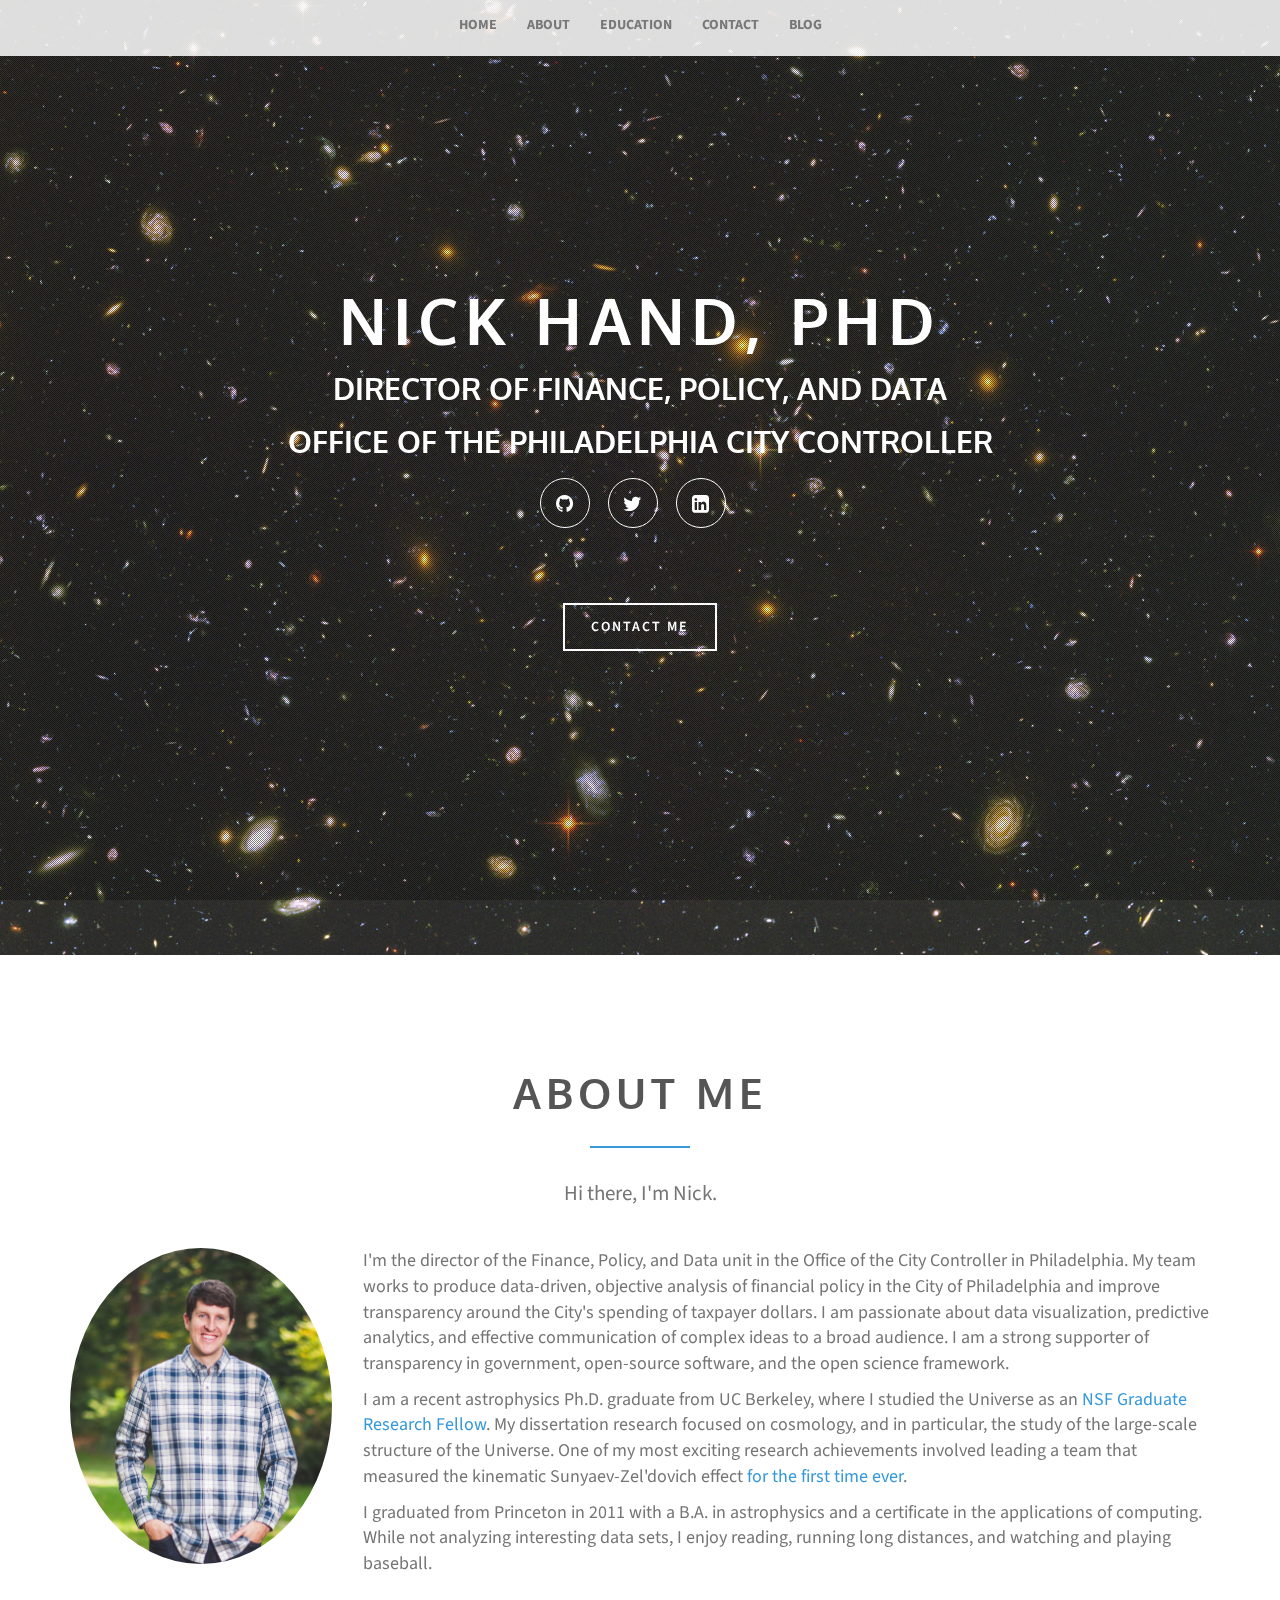
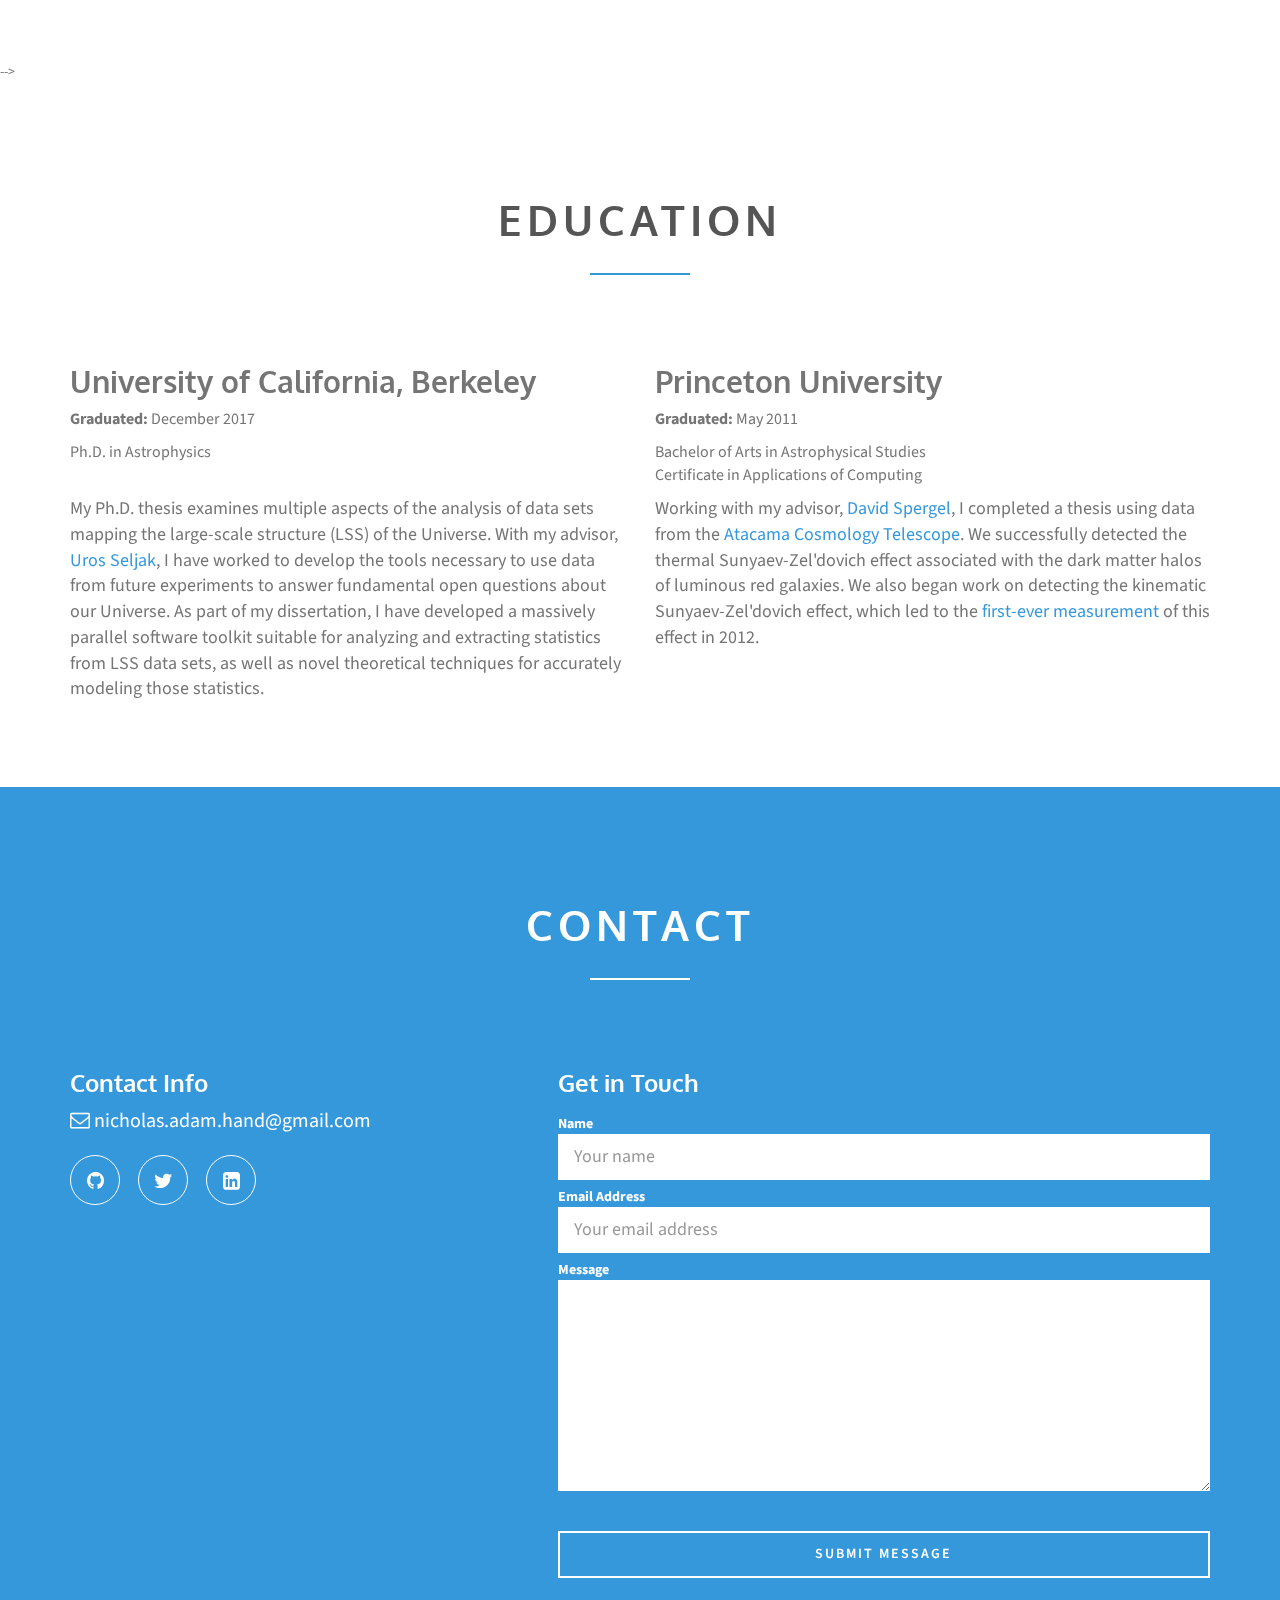
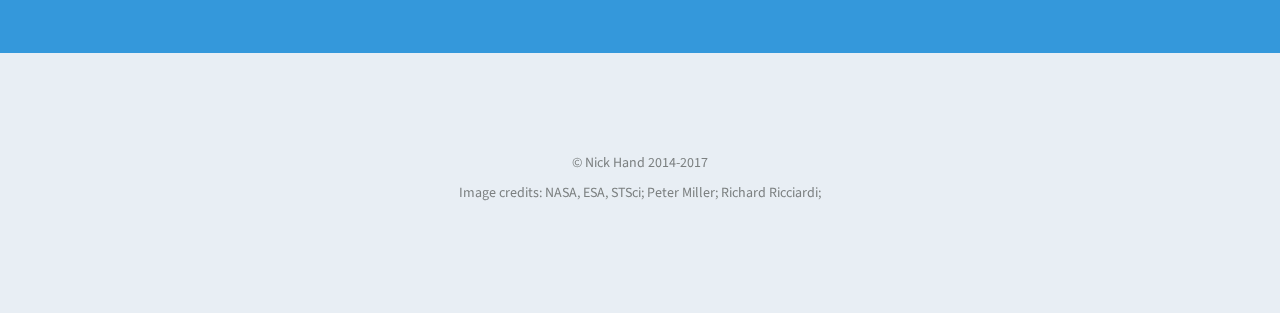
<file: index.html>
<!DOCTYPE html>
<!--[if lt IE 7]>      <html class="no-js lt-ie9 lt-ie8 lt-ie7"> <![endif]-->
<!--[if IE 7]>         <html class="no-js lt-ie9 lt-ie8"> <![endif]-->
<!--[if IE 8]>         <html class="no-js lt-ie9"> <![endif]-->
<!--[if gt IE 8]><!--> <html class="no-js"> <!--<![endif]-->
    <head>

        <!-- Global site tag (gtag.js) - Google Analytics -->
        <script async src="https://www.googletagmanager.com/gtag/js?id=UA-112039180-2"></script>
        <script>
          window.dataLayer = window.dataLayer || [];
          function gtag(){dataLayer.push(arguments);}
          gtag('js', new Date());

          gtag('config', 'UA-112039180-2');
        </script>

        <meta charset="utf-8">
        <meta http-equiv="X-UA-Compatible" content="IE=edge">
        <title>Nick Hand</title>
        <meta name="description" content="Nick Hand personal webpage">
        <meta name="viewport" content="width=device-width, initial-scale=1">
        <meta name="author" content="Nick Hand">


        <!-- Place favicon.ico and apple-touch-icon.png in the root directory -->
        <link rel="shortcut icon" href="favicon-hand-paper-o.ico" />

        <!-- Bootstrap core CSS -->
        <link rel="stylesheet" href="css/bootstrap.min.css">
        <!-- Fonts from Font Awsome -->
        <link rel="stylesheet" href="css/font-awesome.min.css">
         <!-- Magnific popup -->
        <link rel="stylesheet" href="css/magnific-popup.css">
        <!-- Custom styles for this template -->
        <link rel="stylesheet" href="css/main.css">

        <!-- Color styles -->
        <link rel="stylesheet" href="css/colors/blue.css">
       <!-- <link rel="stylesheet" href="css/colors/yellow.css">-->
       <!-- <link rel="stylesheet" href="css/colors/red.css">-->
       <!--  <link rel="stylesheet" href="css/colors/purple.css">-->
       <!--  <link rel="stylesheet" href="css/colors/orange.css">-->
       <!--  <link rel="stylesheet" href="css/colors/green.css">-->

         <!-- Feature detection -->
        <script src="js/modernizr-2.6.2.min.js"></script>
        <!-- Fonts -->
        <link href='http://fonts.googleapis.com/css?family=Source+Sans+Pro:300,400,600,700,900,300italic,400italic,600italic,700italic,900italic' rel='stylesheet' type='text/css'>
        <link href='http://fonts.googleapis.com/css?family=Oxygen:400,700' rel='stylesheet' type='text/css'>

        <!-- HTML5 shim and Respond.js IE8 support of HTML5 elements and media queries -->
        <!--[if lt IE 9]>
          <script src="js/plugins/html5shiv.js"></script>
          <script src="js/plugins/respond.min.js"></script>
        <![endif]-->
    </head>
    <body>
  <div class="navbar navbar-default navbar-static-top" role="navigation">
      <div class="container">
        <div class="navbar-header">
          <button type="button" class="navbar-toggle collapsed" data-toggle="collapse" data-target=".navbar-collapse">
            <span class="sr-only">Toggle navigation</span>
            <span class="icon-bar"></span>
            <span class="icon-bar"></span>
            <span class="icon-bar"></span>
          </button>
        </div>
        <div class="navbar-collapse collapse">
          <ul class="nav navbar-nav" id="main-menu">
            <li><a href="#page-welcome">Home</a></li>
            <li><a href="#page-profile">About</a></li>
            <li><a href="#page-education">Education</a></li>
            <!-- <li><a href="#page-cv">Vitae</a></li> -->
            <!-- <li><a href="#page-experience">Astrobites</a></li> -->
            <li><a href="#page-contact">Contact</a></li>
            <li><a class='external' href="blog/index.html">Blog</a></li>
          </ul>
        </div><!--/.nav-collapse -->
      </div>
    </div>
    <!--===============================================================================-->
    <!-- welcome begins -->
    <section id="page-welcome" class="page-welcome">
      <div>
          <ul class="slider-controls">
              <li><a id="vegas-next" class="next" href="#"></a></li>
              <li><a id="vegas-prev" class="prev" href="#"></a></li>
          </ul>
        </div>
        <div class="container">
            <div class="row">
                <header class="centered">
                    <h1>Nick Hand, PhD</h1>
                    <h2>DIRECTOR OF FINANCE, POLICY, AND DATA</h2>
                    <h2>OFFICE OF THE PHILADELPHIA CITY CONTROLLER</h2>
                </header>
                <div class="social-icons">
                        <a href="https://github.com/nickhand" class="btn btn-round btn-clear btn-github"><i class="fa fa-github"></i></a>
                        <a href="https://twitter.com/nicholashand" class="btn btn-round btn-clear btn-twitter"><i class="fa fa-twitter"></i></a>
                        <a href="https://www.linkedin.com/in/nickhand1" class="btn btn-round btn-clear btn-linkedin"><i class="fa fa-linkedin-square"></i></a>
                        <!-- <a href="https://www.facebook.com/" class="btn btn-round btn-clear btn-facebook"><i class="fa fa-facebook"></i></a> -->
                        <!-- <a href="https://www.dribbble.com/" class="btn btn-round btn-clear btn-dribbble"><i class="fa fa-dribbble"></i></a> -->
                        <!-- <a href="https://www.instagram.com/" class="btn btn-round btn-clear btn-instagram"><i class="fa fa-instagram"></i></a> -->
                        <!-- <a href="https://www.pinterest.com/" class="btn btn-round btn-clear btn-pinterest"><i class="fa fa-pinterest"></i></a>
                        <a href="https://www.google.com/" class="btn btn-round btn-clear btn-google"><i class="fa fa-google-plus"></i></a> -->

                </div>
                <a href="#page-contact" class="btn btn-default hire-me">Contact Me</a>
            </div>
        </div>
    </section><!-- welcome ends -->
    <!--===============================================================================-->
    <!-- profile begins -->
    <section id="page-profile" class="page-profile">
      <div class="container">
                <header class="section-header">
                    <h2 class="section-title">About Me</h2>
                    <div class="spacer"></div>
                    <p class="section-subtitle">Hi there, I'm Nick.</p>
                </header>
            <div class="row">
              <div class="col-md-3">
                 <img class='img-responsive img-circle' src="img/profile.jpg" alt="profile"/>
              </div>
               <div class="col-md-9">
                <p style="font-size: 18px">I'm the director of the Finance, Policy, and Data unit in the 
                  Office of the City Controller in Philadelphia. My team works to produce data-driven, 
                  objective analysis of financial policy in the City of Philadelphia and
                  improve transparency around the City's spending of taxpayer dollars. I am 
                  passionate about data visualization, predictive analytics, and effective 
                  communication of complex ideas to a broad audience. I am a strong supporter of transparency in government, 
                  open-source software, and the open science framework.
                </p>
                <p style="font-size: 18px">
                  I am a recent astrophysics Ph.D. graduate from
                  UC Berkeley, where I studied the Universe as an <a href="http://www.nsfgrfp.org/" target="_blank">NSF Graduate Research
                    Fellow</a>. My dissertation research focused on cosmology, and in particular, the study of
                  the large-scale structure of the Universe. One of my most exciting research achievements 
                  involved leading a team that measured
                  the kinematic Sunyaev-Zel'dovich effect
                  <a href="http://www.princeton.edu/main/news/archive/S33/21/69O40/index.xml?section=topstories" target="_blank">for the first time ever</a>.</p>
                  </p>
                <p style="font-size: 18px">I graduated from Princeton in 2011 with a B.A. in astrophysics
                  and a certificate in the applications of computing.
                  While not analyzing interesting data sets, I enjoy reading, running long distances,
                    and watching and playing baseball.</p>
               </div>
            </div>
      </div>
    </section><!-- profile ends -->
    <!--===============================================================================-->
    <!-- research begins -->
     <!-- <section id="page-research" class="page-research">
         <div class="container">
                  <header class="section-header">
                      <h2 class="section-title"><span>Research Interests</span></h2>
                       <div class="spacer"></div>
                  </header>
                  <div class="row">
                   <div class="col-md-6">
                    <article class="education">
                      <header>
                        <h3>Large-Scale Structure</h3>
                      </header>
                      <p style="font-size: 18px"> My research interests
                          have recently focused on developing the computational and theoretical tools
                          necessary to analyze the large-scale matter distribution
                          of the Universe. Galaxy surveys map out the positions of galaxies across the Universe
                          (see <a href="https://www.youtube.com/watch?v=08LBltePDZw" target="_blank">this amazing video</a>
                          for an example). Statistical studies of these maps allow us to answer
                          fundamental questions about the Universe, including its expansion rate and
                          how the structure that we see today came to form. My Ph.D. studies have focused on
                          developing a massively parallel open-source toolkit,
                          <a href="https://github.com/bccp/nbodykit" target="_blank">nbodykit</a>,
                          to better analyze data sets from the next generation of galaxy surveys.  In general,
                          I am a strong believer in the necessity of the proper software tools in scientific research,
                          as well as open-source software and the power of data to yield insights into the world around us.
                      </p>
                    </article>
                  </div>
                  <div class="col-md-6">
                  <article class="education">
                    <header>
                      <h3>Cosmic Microwave Background</h3>
                    </header>
                    <p style="font-size: 18px">My research in astronomy began with the study of the cosmic microwave
                        background (CMB), the radiation left over from the Big Bang, using data taken by the
                        <a href="http://www.princeton.edu/act/" target="_blank">Atacama Cosmology Telescope</a>.
                        More specifically, I studied the small distortions of the CMB caused by the
                        thermal and kinematic
                        <a href="http://en.wikipedia.org/wiki/Sunyaev%E2%80%93Zel'dovich_effect" target="_blank">Sunyaev-Zel'dovich effects</a>.
                        In 2012, my collaborators and I made the <a href="http://www.princeton.edu/main/news/archive/S33/21/69O40/index.xml?section=topstories"
                        target="_blank">first-ever measurement</a> of the kinematic effect, which was named a
                        <a href="http://physicsworld.com/cws/article/news/2012/dec/14/physics-world-reveals-its-top-10-breakthroughs-for-2012">top 10 physics breakthrough</a> of 2012 by <i>Physics World</i>.

                      </article>
                  </div>
              </div>
         </div>
    </section> -->
    <!--===============================================================================-->
    <!-- education begins -->
     <!-- <section id="page-cv" class="page-education">
       <div class="container">
                <header class="section-header">
                    <h2 class="section-title"><span>Curriculum Vitae</span></h2>
                     <div class="spacer"></div>
                    <p class="section-subtitle"><a href="cv/cv.pdf" target="_blank" class="btn btn-default on-white">As a PDF</a> </p>
                </header>
    </section><!-- education ends --> -->
    <!--===============================================================================-->
    <!-- education begins -->
     <section id="page-education" class="page-education">
       <div class="container">
                <header class="section-header">
                    <h2 class="section-title"><span>Education</span></h2>
                     <div class="spacer"></div>
                    <p class="section-subtitle"></p>
                </header>
                <div class="row">
                 <div class="col-md-6">
                  <article class="education">
                    <header>
                      <h2>University of California, Berkeley</h2>
                      <p style="font-size: 16px"><strong>Graduated:</strong> December 2017</p>
                      <p style="font-size: 16px">Ph.D. in Astrophysics<br/>&nbsp;</p>
                    </header>
                    <p style="font-size: 18px"> My Ph.D. thesis examines multiple aspects
                      of the analysis of data sets mapping the large-scale structure (LSS) of the Universe.
                        With my advisor, <a href="http://astro.berkeley.edu/people/faculty/seljak.html">Uros Seljak</a>,
                      I have worked to develop the tools necessary
                      to use data from future experiments to answer
                      fundamental open questions about our Universe.
                      As part of my dissertation, I have developed a massively parallel
                      software toolkit suitable for
                     analyzing and extracting statistics from LSS data sets, as well as novel
                    theoretical techniques for accurately modeling those statistics.
                    </p>
                  </article>
                </div>
                <div class="col-md-6">
                <article class="education">
                  <header>
                    <h2>Princeton University</h2>
                    <p style="font-size: 16px"><strong>Graduated:</strong> May 2011</p>
                    <p style="font-size: 16px">Bachelor of Arts in Astrophysical Studies <br/> Certificate in Applications of Computing</p>
                  </header>
                  <p style="font-size: 18px">Working with my advisor,
                      <a href="http://www.astro.princeton.edu/~dns/" target="_blank">David Spergel</a>, I completed a
                      thesis using data from the <a href="http://www.princeton.edu/act/" target="_blank">Atacama Cosmology Telescope</a>.
                          We successfully detected the thermal Sunyaev-Zel'dovich effect associated with the
                          dark matter halos of luminous red galaxies. We also began work on detecting
                          the kinematic Sunyaev-Zel'dovich effect, which led to the
                          <a href="http://www.princeton.edu/main/news/archive/S33/21/69O40/index.xml?section=topstories"
                          target="_blank">first-ever measurement</a> of this effect in 2012.</p>
                    </article>
                </div>
            </div>
       </div>
    </section><!-- education ends -->

    <!--===============================================================================-->
    <!-- publications begins -->
     <!-- <section id="page-education" class="page-education">
       <div class="container">
                <header class="section-header">
                    <h2 class="section-title"><span>Publications</span></h2>
                     <div class="spacer"></div>
                    <p class="section-subtitle">For an up-to-date listing of my Astrophysics publications, please see NASA ADS and/or the Arxiv</p>
                </header>
                <div class="row">
                 <div class="col-md-6">
                  <article class="education">
                  <p class="section-subtitle"><a href="https://ui.adsabs.harvard.edu/#search/q=%20author%3A%22hand%2C%20nick%22&sort=date%20desc%2C%20bibcode%20desc" target="_blank" class="btn btn-default on-white pubs">NASA ADS</a> </p>
                  </article>
                </div>
                <div class="col-md-6">
                <article class="education">
                  <p class="section-subtitle"><a href="http://arxiv.org/find/astro-ph/1/au:+Hand_N/0/1/0/all/0/1" target="_blank" class="btn btn-default on-white pubs">Arxiv</a> </p>
                  </article>
                </div>
            </div>
       </div>
    </section>publications ends -->

    <!--===============================================================================-->
    <!-- experience begins -->
     <!-- <section id="page-experience" class="page-experience">
       <div class="container">
                <header class="section-header">
                    <h2 class="section-title"><span>Astrobites</span></h2>
                     <div class="spacer"></div>
                    <p class="section-subtitle">The astro-ph reader's digest</p>
                </header>
                <div class="row">
                  <div class="col-md-3">
                     <div class="profile"><img src="img/astrobites_logo.png" alt="profile"/></div>
                  </div>
                   <div class="col-md-9">
                    <p style="font-size: 22px">I'm a member of the <a href="http://astrobites.org/" target="_blank">Astrobites</a>
                        team, which runs a daily blog that aims to summarize interesting research papers
                        from <a href="http://arxiv.org/list/astro-ph/new" target="_blank">Arxiv/astro-ph</a>
                        at a level appropriate for undergraduate science students. We have a very diverse readership, stretching
                        from those with a casual interest in astronomy to seasoned professionals.
                        </p>
                    </div>
                    <div class="col-md-6">
                    <p class="section-subtitle"><a href="http://astrobites.com/author/nicholashand/" target="_blank" class="btn btn-default on-white btn-lg btn-block">Check out some of my recent articles</a> </p>
                </div>
                </div>

        </div>
    </section> -->
    <!-- experience ends -->
    <!-- portfolio begins -->
     <!-- <section id="page-portfolio" class="page-portfolio">
          <div class="container">
            <div class="row">
                <header class="section-header">
                    <h2 class="section-title"><span>Portfolio</span></h2>
                      <div class="spacer"></div>
                    <p class="section-subtitle">Lorem ipsum dolor sit amet, id iusto oportere mel. </p>
                </header>

                <div id="grid-controls-wrapper">
                <ul class="nav nav-pills center-pills grid-controls">
                  <li class="active filter"><a href="javascript:void(0)" data-filter="*">All</a></li>
                  <li class="filter" ><a href="javascript:void(0)" data-filter=".branding">Branding</a></li>
                  <li class="filter" ><a href="javascript:void(0)" data-filter=".design">Design</a></li>
                  <li class="filter"><a href="javascript:void(0)"  data-filter=".photography">Photography</a></li>
                  <li class="filter" ><a href="javascript:void(0)" data-filter=".web">Website</a></li>
                </ul>
              </div>

                <div>
                  <ul id="grid" class="grid-wrapper">
                      <li class="mix web" >
                       <a href="http://arxiv.org/pdf/1311.6200v1.pdf"><div class="overlay"><i class="fa fa-search"></i></div><img src="img/portfolio/small/01.png"  alt="" >
                      </a> </li>
                      <li class="mix design">
                        <a href="img/portfolio/large/02.png"><div class="overlay"><i class="fa fa-search"></i></div><img src="img/portfolio/small/02.png" alt="" ></a></li>
                      <li class="mix design">
                        <a href="img/portfolio/large/03.png"><div class="overlay"><i class="fa fa-search"></i></div><img src="img/portfolio/small/03.png" alt="" ></a></li>
                      <li class="mix web">
                        <a href="img/portfolio/large/04.png"><div class="overlay"><i class="fa fa-search"></i></div><img src="img/portfolio/small/04.png" alt="" ></a></li>
                      <li class="mix branding">
                        <a href="img/portfolio/large/05.png"><div class="overlay"><i class="fa fa-search"></i></div><img src="img/portfolio/small/05.png" alt="" ></a></li>
                      <li class="mix design">
                        <a href="img/portfolio/large/06.png"><div class="overlay"><i class="fa fa-search"></i></div><img src="img/portfolio/small/06.png" alt="" ></a></li>
                      <li class="mix photography">
                        <a href="img/portfolio/large/07.png"><div class="overlay"><i class="fa fa-search"></i></div><img src="img/portfolio/small/07.png" alt="" ></a></li>
                      <li class="mix photography">
                        <a href="img/portfolio/large/08.png"><div class="overlay"><i class="fa fa-search"></i></div><img src="img/portfolio/small/08.png" alt="" ></a></li>
                      <li class="mix photography">
                        <a href="img/portfolio/large/09.png"><div class="overlay"><i class="fa fa-search"></i></div><img src="img/portfolio/small/09.png" alt="" ></a></li>
                      <li class="mix web">
                        <a href="img/portfolio/large/10.jpg"><div class="overlay"><i class="fa fa-search"></i></div><img src="img/portfolio/small/10.jpg" alt="" ></a></li>
                      <li class="mix design">
                        <a href="img/portfolio/large/11.jpg"><div class="overlay"><i class="fa fa-search"></i></div><img src="img/portfolio/small/11.jpg" alt="" ></a></li>
                      <li class="mix design">
                        <a href="img/portfolio/large/12.png"><div class="overlay"><i class="fa fa-search"></i></div><img src="img/portfolio/small/12.png" alt="" ></a></li>
                      <li class="mix design">
                        <a href="img/portfolio/large/13.png"><div class="overlay"><i class="fa fa-search"></i></div><img src="img/portfolio/small/13.png" alt="" ></a></li>
                      <li class="mix design">
                        <a href="img/portfolio/large/14.png"><div class="overlay"><i class="fa fa-search"></i></div><img src="img/portfolio/small/14.png" alt="" ></a></li>
                         <li class="mix branding">
                        <a href="img/portfolio/large/15.png"><div class="overlay"><i class="fa fa-search"></i></div><img src="img/portfolio/small/15.png" alt="" ></a></li>
                  </ul>
                </div>
            </div>
        </div>
    </section>--><!-- portfolio ends -->

    <!-- contact begins -->
     <section id="page-contact" class="page-contact">
          <div class="container">
              <header class="section-header">
                  <h2 class="section-title"><span>Contact</span></h2>
                    <div class="spacer"></div>
                       <p class="section-subtitle"></p>
              </header>
        <div class="row">
          <div class="col-sm-5 contact-info">
            <h3>Contact Info</h3>
            <!-- <p style="font-size: 20px"><i class="fa fa-map-marker"></i>&nbsp;Nick Hand<br>Astronomy Department<br>501 Campbell Hall #3411<br>Berkeley, CA 94720-3411</p> -->
            <!-- <p><i class="fa fa-phone"></i> (555) 123-4567 | (555) 123-7654 (FAX)</p> -->
            <p style="font-size: 20px"><i class="fa fa-envelope-o"></i>&nbsp;nicholas.adam.hand@gmail.com</p>
            <div class="social-icons">
                    <a href="https://github.com/nickhand" class="btn btn-round btn-clear btn-github"><i class="fa fa-github"></i></a>
                    <a href="https://twitter.com/nicholashand" class="btn btn-round btn-clear btn-twitter"><i class="fa fa-twitter"></i></a>
                    <a href="https://www.linkedin.com/in/nickhand1" class="btn btn-round btn-clear btn-linkedin"><i class="fa fa-linkedin-square"></i></a>
                    <!-- <a href="https://www.facebook.com/" class="btn btn-round btn-clear btn-facebook"><i class="fa fa-facebook"></i></a> -->
                    <!-- <a href="https://www.dribbble.com/" class="btn btn-round btn-clear btn-dribbble"><i class="fa fa-dribbble"></i></a> -->
                    <!-- <a href="https://www.instagram.com/" class="btn btn-round btn-clear btn-instagram"><i class="fa fa-instagram"></i></a> -->
                    <!-- <a href="https://www.pinterest.com/" class="btn btn-round btn-clear btn-pinterest"><i class="fa fa-pinterest"></i></a>
                    <a href="https://www.google.com/" class="btn btn-round btn-clear btn-google"><i class="fa fa-google-plus"></i></a> -->

            </div>
          </div>

          <div class="col-sm-7">
          <h3>Get in Touch</h3>
          <form action="//formspree.io/nicholas.adam.hand@gmail.com" method="POST" class="form-horizontal" id="contact-form">
            <div class="control-group">
              <label class="control-label" for="name">Name</label>
            <div class="controls">
                <input type="text" name="name" id="name" placeholder="Your name" class="form-control input-lg ">
            </div>
        </div>
        <div class="control-group">
            <label class="control-label" for="email">Email Address</label>
            <div class="controls">
                <input type="text" name="email" id="email" placeholder="Your email address" class="form-control input-lg">
            </div>
        </div>
        <div class="control-group">
            <label class="control-label" for="message">Message</label>
            <div class="controls">
                <textarea name="message" id="message" rows="8" class="form-control input-lg"></textarea>
            </div>
        </div>
        <div id="success"> </div> <!-- For success/fail messages -->
        <div class="form-actions">
            <button type="submit" class="btn btn-default btn-lg btn-block">Submit Message</button>
        </div>
    </form><!-- End contact-form -->
          </div>
        </div><!-- End row -->

        </div>
    </section> <!-- contact ends -->

    <!-- Footer -->
	<footer id="footer">

 		<div class="copyright">
			<div class="menu">
				<p>&copy; Nick Hand 2014-2017</p>
				<p>Image credits: <a href="http://hubblesite.org/gallery/album/the_universe/hubble_ultra_deep_field/pr2005028b/npp/all/" target="_blank">NASA, ESA, STSci</a>;
        <a href="https://www.flickr.com/photos/pmillera4/26681630608/in/[base64]" target="_blank">Peter Miller</a>;
        <a href="https://www.flickr.com/photos/ricricciardi/14042192374/in/[base64]"
          target="_blank">Richard Ricciardi</a>;
			</div>

	</footer>

        <script src="js/jquery-1.10.2.min.js"></script>
        <script src="js/bootstrap.min.js"></script>
        <script src="js/jquery.scrollTo.js"></script>
        <script src="js/jquery.nav.js"></script>
        <script src="js/jquery.sticky.js"></script>
        <script src="js/jquery.easypiechart.min.js"></script>
        <script src="js/jquery.vegas.min.js"></script>
        <script src="js/jquery.isotope.min.js"></script>
        <script src="js/jquery.magnific-popup.min.js"></script>
        <script src="js/jquery.validate.js"></script>
        <script src="js/waypoints.min.js"></script>
        <script src="js/main.js"></script>
        <!-- <script src="js/contact_me.js"></script> -->
        <script src="js/jqBootstrapValidation.js"></script>

    </body>
</html>
</file>
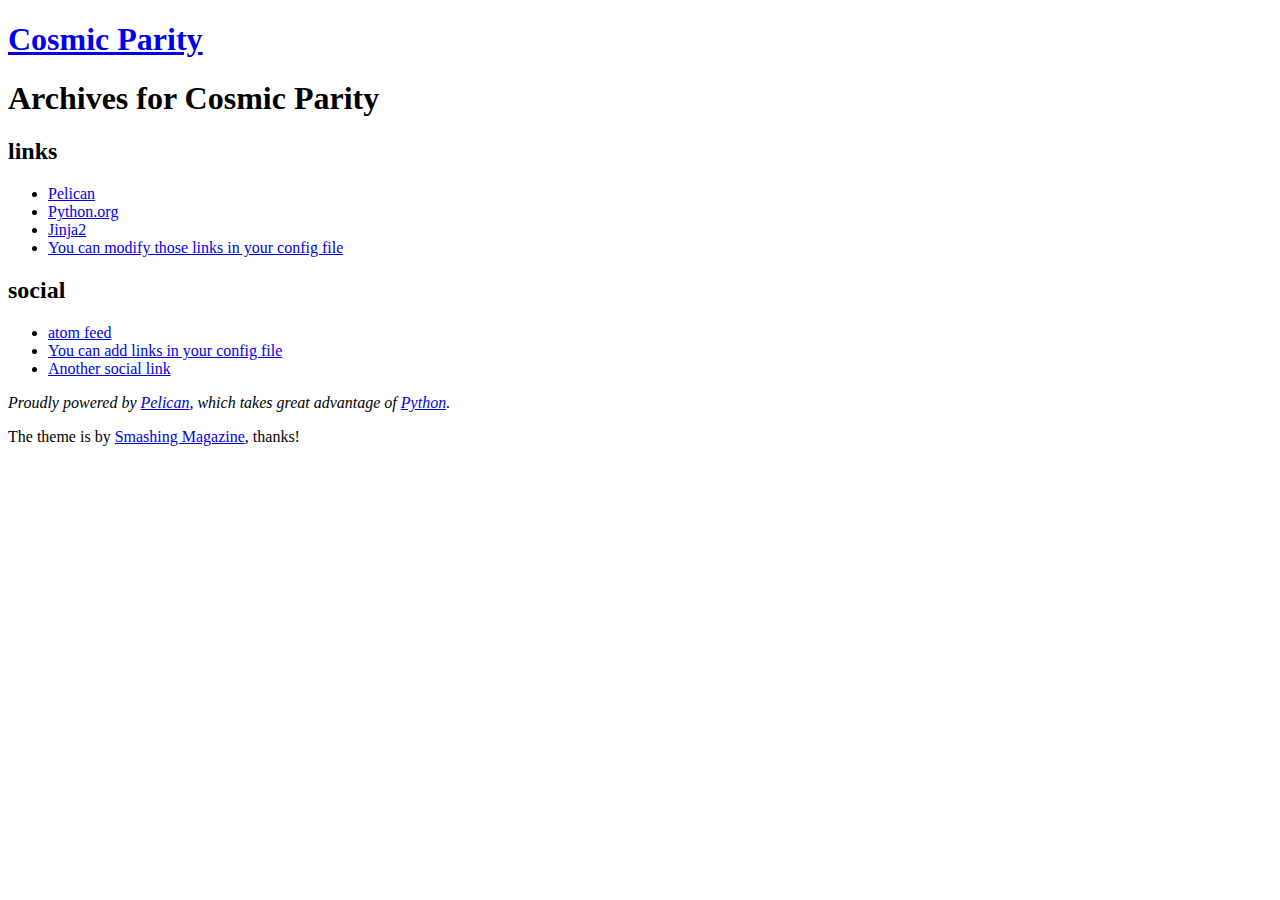
<file: archives.html>
<!DOCTYPE html>
<html lang="en">
<head>
        <meta charset="utf-8" />
        <title>Cosmic Parity</title>
        <link rel="stylesheet" href="http://nickhand.github.io/blog/theme/css/main.css" />
        <link href="http://nickhand.github.io/blog/feeds/all.atom.xml" type="application/atom+xml" rel="alternate" title="Cosmic Parity Atom Feed" />

        <!--[if IE]>
            <script src="https://html5shiv.googlecode.com/svn/trunk/html5.js"></script>
        <![endif]-->
</head>

<body id="index" class="home">
        <header id="banner" class="body">
                <h1><a href="http://nickhand.github.io/blog/">Cosmic Parity </a></h1>
                <nav><ul>
                </ul></nav>
        </header><!-- /#banner -->
<section id="content" class="body">
<h1>Archives for Cosmic Parity</h1>

<dl>
</dl>
</section>
        <section id="extras" class="body">
                <div class="blogroll">
                        <h2>links</h2>
                        <ul>
                            <li><a href="http://getpelican.com/">Pelican</a></li>
                            <li><a href="http://python.org/">Python.org</a></li>
                            <li><a href="http://jinja.pocoo.org/">Jinja2</a></li>
                            <li><a href="#">You can modify those links in your config file</a></li>
                        </ul>
                </div><!-- /.blogroll -->
                <div class="social">
                        <h2>social</h2>
                        <ul>
                            <li><a href="http://nickhand.github.io/blog/feeds/all.atom.xml" type="application/atom+xml" rel="alternate">atom feed</a></li>

                            <li><a href="#">You can add links in your config file</a></li>
                            <li><a href="#">Another social link</a></li>
                        </ul>
                </div><!-- /.social -->
        </section><!-- /#extras -->

        <footer id="contentinfo" class="body">
                <address id="about" class="vcard body">
                Proudly powered by <a href="http://getpelican.com/">Pelican</a>, which takes great advantage of <a href="http://python.org">Python</a>.
                </address><!-- /#about -->

                <p>The theme is by <a href="http://coding.smashingmagazine.com/2009/08/04/designing-a-html-5-layout-from-scratch/">Smashing Magazine</a>, thanks!</p>
        </footer><!-- /#contentinfo -->

</body>
</html>
</file>
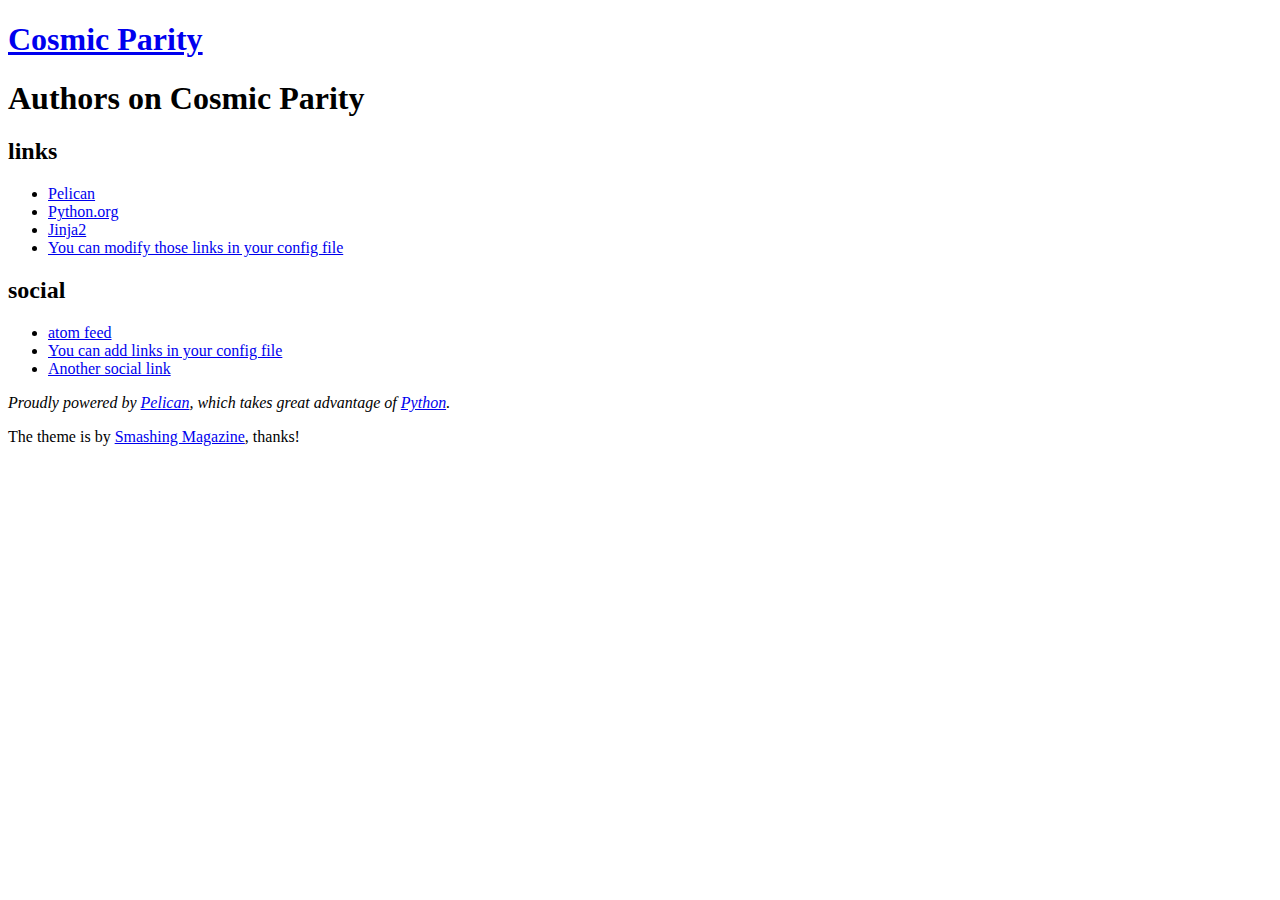
<file: authors.html>
<!DOCTYPE html>
<html lang="en">
<head>
        <meta charset="utf-8" />
        <title>Cosmic Parity - Authors</title>
        <link rel="stylesheet" href="http://nickhand.github.io/blog/theme/css/main.css" />
        <link href="http://nickhand.github.io/blog/feeds/all.atom.xml" type="application/atom+xml" rel="alternate" title="Cosmic Parity Atom Feed" />

        <!--[if IE]>
            <script src="https://html5shiv.googlecode.com/svn/trunk/html5.js"></script>
        <![endif]-->
</head>

<body id="index" class="home">
        <header id="banner" class="body">
                <h1><a href="http://nickhand.github.io/blog/">Cosmic Parity </a></h1>
                <nav><ul>
                </ul></nav>
        </header><!-- /#banner -->

<section id="content" class="body">
    <h1>Authors on Cosmic Parity</h1>
    <ul>
    </ul>
</section>

        <section id="extras" class="body">
                <div class="blogroll">
                        <h2>links</h2>
                        <ul>
                            <li><a href="http://getpelican.com/">Pelican</a></li>
                            <li><a href="http://python.org/">Python.org</a></li>
                            <li><a href="http://jinja.pocoo.org/">Jinja2</a></li>
                            <li><a href="#">You can modify those links in your config file</a></li>
                        </ul>
                </div><!-- /.blogroll -->
                <div class="social">
                        <h2>social</h2>
                        <ul>
                            <li><a href="http://nickhand.github.io/blog/feeds/all.atom.xml" type="application/atom+xml" rel="alternate">atom feed</a></li>

                            <li><a href="#">You can add links in your config file</a></li>
                            <li><a href="#">Another social link</a></li>
                        </ul>
                </div><!-- /.social -->
        </section><!-- /#extras -->

        <footer id="contentinfo" class="body">
                <address id="about" class="vcard body">
                Proudly powered by <a href="http://getpelican.com/">Pelican</a>, which takes great advantage of <a href="http://python.org">Python</a>.
                </address><!-- /#about -->

                <p>The theme is by <a href="http://coding.smashingmagazine.com/2009/08/04/designing-a-html-5-layout-from-scratch/">Smashing Magazine</a>, thanks!</p>
        </footer><!-- /#contentinfo -->

</body>
</html>
</file>
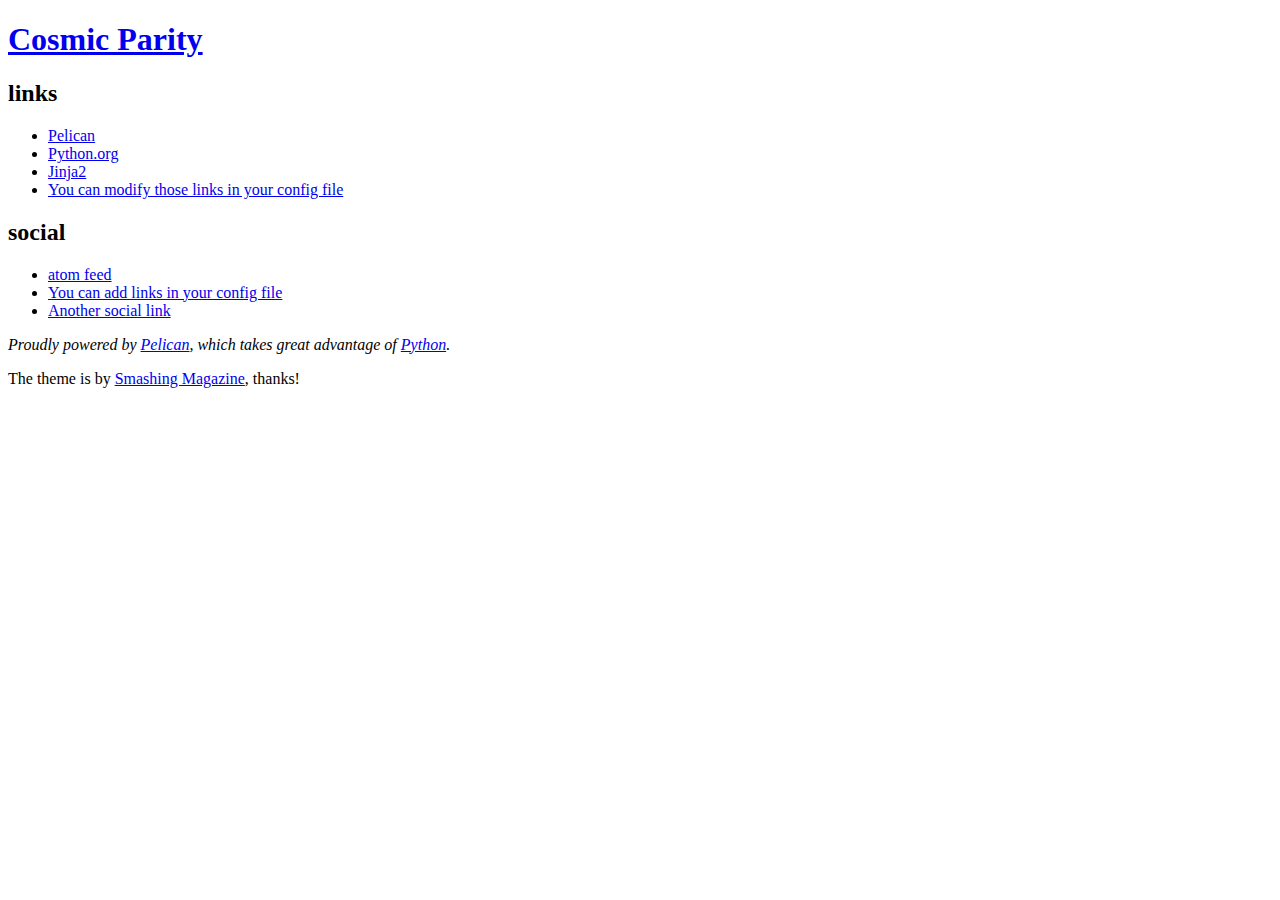
<file: categories.html>
<!DOCTYPE html>
<html lang="en">
<head>
        <meta charset="utf-8" />
        <title>Cosmic Parity</title>
        <link rel="stylesheet" href="http://nickhand.github.io/blog/theme/css/main.css" />
        <link href="http://nickhand.github.io/blog/feeds/all.atom.xml" type="application/atom+xml" rel="alternate" title="Cosmic Parity Atom Feed" />

        <!--[if IE]>
            <script src="https://html5shiv.googlecode.com/svn/trunk/html5.js"></script>
        <![endif]-->
</head>

<body id="index" class="home">
        <header id="banner" class="body">
                <h1><a href="http://nickhand.github.io/blog/">Cosmic Parity </a></h1>
                <nav><ul>
                </ul></nav>
        </header><!-- /#banner -->
<ul>
</ul>
        <section id="extras" class="body">
                <div class="blogroll">
                        <h2>links</h2>
                        <ul>
                            <li><a href="http://getpelican.com/">Pelican</a></li>
                            <li><a href="http://python.org/">Python.org</a></li>
                            <li><a href="http://jinja.pocoo.org/">Jinja2</a></li>
                            <li><a href="#">You can modify those links in your config file</a></li>
                        </ul>
                </div><!-- /.blogroll -->
                <div class="social">
                        <h2>social</h2>
                        <ul>
                            <li><a href="http://nickhand.github.io/blog/feeds/all.atom.xml" type="application/atom+xml" rel="alternate">atom feed</a></li>

                            <li><a href="#">You can add links in your config file</a></li>
                            <li><a href="#">Another social link</a></li>
                        </ul>
                </div><!-- /.social -->
        </section><!-- /#extras -->

        <footer id="contentinfo" class="body">
                <address id="about" class="vcard body">
                Proudly powered by <a href="http://getpelican.com/">Pelican</a>, which takes great advantage of <a href="http://python.org">Python</a>.
                </address><!-- /#about -->

                <p>The theme is by <a href="http://coding.smashingmagazine.com/2009/08/04/designing-a-html-5-layout-from-scratch/">Smashing Magazine</a>, thanks!</p>
        </footer><!-- /#contentinfo -->

</body>
</html>
</file>
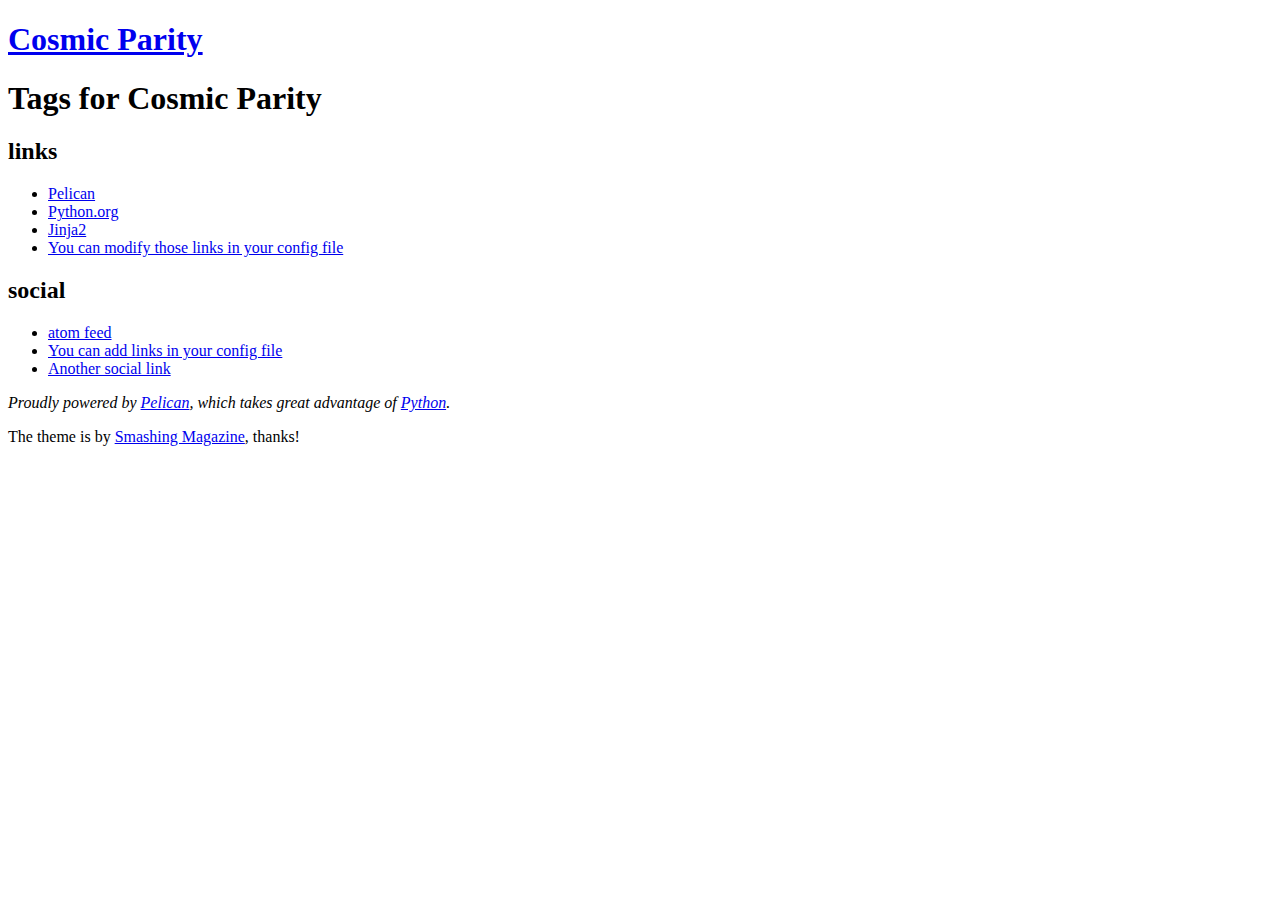
<file: tags.html>
<!DOCTYPE html>
<html lang="en">
<head>
        <meta charset="utf-8" />
        <title>Cosmic Parity - Tags</title>
        <link rel="stylesheet" href="http://nickhand.github.io/blog/theme/css/main.css" />
        <link href="http://nickhand.github.io/blog/feeds/all.atom.xml" type="application/atom+xml" rel="alternate" title="Cosmic Parity Atom Feed" />

        <!--[if IE]>
            <script src="https://html5shiv.googlecode.com/svn/trunk/html5.js"></script>
        <![endif]-->
</head>

<body id="index" class="home">
        <header id="banner" class="body">
                <h1><a href="http://nickhand.github.io/blog/">Cosmic Parity </a></h1>
                <nav><ul>
                </ul></nav>
        </header><!-- /#banner -->

<section id="content" class="body">
    <h1>Tags for Cosmic Parity</h1>
    <ul>
    </ul>
</section>

        <section id="extras" class="body">
                <div class="blogroll">
                        <h2>links</h2>
                        <ul>
                            <li><a href="http://getpelican.com/">Pelican</a></li>
                            <li><a href="http://python.org/">Python.org</a></li>
                            <li><a href="http://jinja.pocoo.org/">Jinja2</a></li>
                            <li><a href="#">You can modify those links in your config file</a></li>
                        </ul>
                </div><!-- /.blogroll -->
                <div class="social">
                        <h2>social</h2>
                        <ul>
                            <li><a href="http://nickhand.github.io/blog/feeds/all.atom.xml" type="application/atom+xml" rel="alternate">atom feed</a></li>

                            <li><a href="#">You can add links in your config file</a></li>
                            <li><a href="#">Another social link</a></li>
                        </ul>
                </div><!-- /.social -->
        </section><!-- /#extras -->

        <footer id="contentinfo" class="body">
                <address id="about" class="vcard body">
                Proudly powered by <a href="http://getpelican.com/">Pelican</a>, which takes great advantage of <a href="http://python.org">Python</a>.
                </address><!-- /#about -->

                <p>The theme is by <a href="http://coding.smashingmagazine.com/2009/08/04/designing-a-html-5-layout-from-scratch/">Smashing Magazine</a>, thanks!</p>
        </footer><!-- /#contentinfo -->

</body>
</html>
</file>
<file: css/main.css>
/* ==========================================================================
   Articulate v1.0
   ========================================================================== */


/* ==========================================================================
   Base styles
   ========================================================================== */

html, body {
    height: 100%;
    width: 100%;
    font-family: 'Source Sans Pro', Helvetica, Arial, sans-serif;
    color:#757575;
}

img {
    max-width: 100%;
}

a:link,a:visited {
    outline: 0;
}

a:hover,a:active {
    text-decoration: none;
}

a img {
    border: 0;
}

h1,h2,h3,h4,h5,h6{
    font-family: 'Oxygen', sans-serif;
    font-weight: 700;
}

/* ==========================================================================
   Navigation
   ========================================================================== */
.navbar{
    width:100%;
}

.navbar-default {
    background: rgba(255, 255, 255, 0.85);
    border: none;
    color:#777;
    text-transform: uppercase;
    display: inline-block;
    text-align: center;
    position:fixed;

}

.navbar-nav{
    margin: 0 auto;
    padding: 0;
    list-style: none;
    display: inline-block;
    float:none;
    font-size: 1em;
    font-weight: bold;
}

.navbar-default .navbar-nav>li>a:hover,
.navbar-default .navbar-nav>li>a:focus {
background-color: transparent;
}

.navbar-default .navbar-nav>.active>a,
.navbar-default .navbar-nav>.active>a:hover,
.navbar-default .navbar-nav>.active>a:focus {
    background: none;
}
/* ==========================================================================
  Layout
   ========================================================================== */

#page-welcome{
    width: 100%;
    height: 100%;
    position: relative;
    overflow: hidden;
    text-align: center;
    -webkit-background-size: cover;
    -moz-background-size: cover;
    -o-background-size: cover;
    background-size: cover;
}



#page-welcome header{
    color:#fff;
    padding-top:20%;

}

#page-welcome header h1{
    margin: 0;
    padding: 0;
    font-size: 4.5em;
    font-weight: 700;
    letter-spacing: 0.1em;
    line-height: 1em;
   text-transform: uppercase;
}

#page-welcome header p{
    font-size: 2em;
    display: inline-block;
    margin-bottom: 5px;
    padding: 0 8px;
     letter-spacing: 0.1em;
    line-height: 3em;
    text-transform: uppercase;
}


#page-profile{
    padding: 75px 0;
    background:#fff;
}

#page-profile .profile{
    border: 5px solid #262626;
    width:225px;
    height:225px;
    margin: 0 20px 20px 0;

}


#page-skills{
    padding: 75px 0;
    background:#f7f7f7;
    text-align: center;
}

#page-cv{
    padding: 40px 0;
    background:#fff;
}

#page-research{
    padding: 75px 0;
    background:#f7f7f7;
}

#page-education{
    padding: 75px 0;
    background:#fff;
}


#page-experience{
     padding: 75px 0;
    background:#f7f7f7;
}

#page-publications{
     padding: 75px 0;
    background:#fff;
}

#page-portfolio{
    padding: 75px 0;
    background:#fff;

}

#page-contact{
    padding: 75px 0;
}

#page-contact .contact-info p{
    font-size:1.2em;
}


/* ==========================================================================
   Portfolio
   ========================================================================== */

#grid-controls-wrapper{
    text-align: center;
    float:none;
    width:100%;

}

.center-pills {
    display: inline-block;
}
#grid .mix{
    width: 200px;
    height: 150px;
    vertical-align: top;
    margin:20px 20px 20px 0 ;
    color: #fff;
    text-align: center;
    display: inline-block;

}


#grid .mix .thumbnail{
    border:2px thin #F7F7F7;
    padding:0;
    border-radius:0;
}


#grid .mix .overlay{
    width: 200px;
    height: 150px;
    position:absolute;
    opacity:0;

}

#grid .mix .overlay:hover{
     opacity:.8;
}

#grid .mix .overlay i{
    font-size: 2em;
    opacity: 1;
    color: #fff;
    padding-top: 30%;
}



.isotope-item {
    z-index: 2;
}

.isotope-hidden.isotope-item {
    pointer-events: none;
    z-index: 1;
}

.isotope,
.isotope .isotope-item {
  /* change duration value to whatever you like */
  -webkit-transition-duration: 0.8s;
     -moz-transition-duration: 0.8s;
      -ms-transition-duration: 0.8s;
       -o-transition-duration: 0.8s;
          transition-duration: 0.8s;
}

.isotope {
  -webkit-transition-property: height, width;
     -moz-transition-property: height, width;
      -ms-transition-property: height, width;
       -o-transition-property: height, width;
          transition-property: height, width;
}

.isotope .isotope-item {
  -webkit-transition-property: -webkit-transform, opacity;
     -moz-transition-property:    -moz-transform, opacity;
      -ms-transition-property:     -ms-transform, opacity;
       -o-transition-property:      -o-transform, opacity;
          transition-property:         transform, opacity;
}

/**** disabling Isotope CSS3 transitions ****/

.isotope.no-transition,
.isotope.no-transition .isotope-item,
.isotope .isotope-item.no-transition {
  -webkit-transition-duration: 0s;
     -moz-transition-duration: 0s;
      -ms-transition-duration: 0s;
       -o-transition-duration: 0s;
          transition-duration: 0s;
}

/* ==========================================================================
   Vegas slider
   ========================================================================== */

.vegas-loading {
    border-radius: 10px;
    background: #000;
    background: rgba(0,0,0,0.7);
    background: url(../img/loading.gif) no-repeat center center;
    height: 32px;
    left: 20px;
    position: fixed;
    top: 20px;
    width: 32px;
    z-index: 0;
}

.vegas-overlay {
    background: transparent url(../img/overlays/16.png);
    opacity: 0.5;
    z-index: -1;
}

.vegas-background {
    -ms-interpolation-mode: bicubic;
    image-rendering: optimizeQuality;
    max-width: none !important; /* counteracts global img modification by twitter bootstrap library */
    z-index: -2;
}

.vegas-overlay,
.vegas-background {
    -webkit-user-select: none;
     -khtml-user-select: none;
       -moz-user-select: none;
        -ms-user-select: none;
            user-select: none;
}

.slider-controls{
    opacity: 0;
    padding: 0;
    margin: 0;
    -webkit-transition: all 0.4s ease-in-out;
    -moz-transition: all 0.4s ease-in-out;
    -o-transition: all 0.4s ease-in-out;
    transition: all 0.4s ease-in-out;
}
.slider-controls li{
    list-style: none;
}

#page-welcome:hover .slider-controls{
    opacity: 1;
    -webkit-transition: all 0.4s ease-in-out;
    -moz-transition: all 0.4s ease-in-out;
    -o-transition: all 0.4s ease-in-out;
    transition: all 0.4s ease-in-out;
}
.slider-controls li a{
        position: absolute;
        z-index: 10;
        top: 40%;
        width: 60px;
        height: 60px;
        cursor: pointer;
}
.next{
    background: url("../img/next.png");
    margin-right: 70px;
    right: 0;
    opacity: 0.3;
}
.prev{
    background: url("../img/prev.png");
    margin-left: 70px;
    left: 0;
    opacity: 0.3;
}
.next:hover,
.prev:hover{opacity: 1;}

/* ==========================================================================
   Dividers
   ========================================================================== */
.section-header {
    text-align: center;
}

.section-header p{
    font-size: 1.5em;
}
.section-title {
    font-size: 3em;
    font-weight: 700;
    letter-spacing: 5px;
    text-align: center;
    color: #555555;
    text-transform: uppercase;
    padding:20px 0;
}

.spacer {
    width: 100px;
    height: 2px;
    margin: auto;
}

.section-subtitle {
    text-align: center;
    padding:30px 0;
}


/* ==========================================================================
   Forms
   ========================================================================== */
.form-control{
    box-shadow:none;
    -webkit-box-shadow:none;
    border: none;
}

.btn.btn-default{
    margin: 40px auto 0;
    background:transparent;
    position: relative;
    color: #fff;
    font-size: 1em;
    text-transform: uppercase;
    font-weight: 600;
    text-align: center;
    padding: 12px 26px 12px;
    cursor: pointer;
    border: 2px solid #4cddf3;
    border-radius: 0;
    letter-spacing: 2px;
    pointer-events: auto;
    border-color: #fff;
    -webkit-transition: all 0.1s ease-in-out;
    -moz-transition: all 0.1s ease-in-out;
    -o-transition: all 0.1s ease-in-out;
    transition: all 0.1s ease-in-out;
}


.btn.btn-default:hover,
.btn.btn-default:active{
    background:#fff;
    border-color: #fff;
    color:fff;
}

.btn.btn-default.on-white{
     font-size: 1.5em;
     white-space: normal;
}

.btn.btn-default.on-white.pubs{
     font-size: 2.5em;
}

input,.input-lg,button{
    border-radius:0;
}

.control-group.error input, .control-group.error select, .control-group.error textarea {
border-color: #b94a48;
-webkit-box-shadow: inset 0 1px 1px rgba(0, 0, 0, 0.075);
-moz-box-shadow: inset 0 1px 1px rgba(0, 0, 0, 0.075);
box-shadow: inset 0 1px 1px rgba(0, 0, 0, 0.075);
}
.control-group.error .checkbox, .control-group.error .radio, .control-group.error input, .control-group.error select, .control-group.error textarea {
color: #b94a48;
}

label.error{
    color:#fff;
    background:#b94a48;
    border:solid thin #fff;
    padding:3px 5px;
}

label.valid{
    color:#fff;
    background:#5CB85C;
    border:solid thin #fff;
    padding:3px 5px;

}
/* ==========================================================================
   Charts
   ========================================================================== */
.chart {
  position: relative;
  display: inline-block;
  width: 150px;
  height: 150px;
  margin-top: 50px;
  margin-bottom: 50px;
  text-align: center;
}
.chart canvas {
  position: absolute;
  top: 0;
  left: 0;
}
.percent {
  display: inline-block;
  line-height: 150px;
  z-index: 2;
}
.percent:after {
  content: '%';
  margin-left: 0.1em;
  font-size: .8em;
}


/* ==========================================================================
   Social icons
   ========================================================================== */

.social-icons .btn{
    margin-right: 15px;
}
.social-icons{
    padding-top: 10px;
    margin-bottom: 35px;
}
.social-icons .btn.btn-clear{
    border: 1px solid #fff;
}

.btn-round{
    border-radius: 50%;
    width: 50px;
    height: 50px;
    display: inline-block;
    padding: 0;
}
.btn-round i{
    font-size: 20px;
    top: 15px;
    position: relative;
}
.btn.btn-clear{
    border: 1px solid #fff;
    color: #fff;
    background: none;
    background-color: none;
    font-weight: bold;
    -webkit-transition-duration: 0.8s;
    -moz-transition-duration: 0.8s;
    -o-transition-duration: 0.8s;
    transition-duration: 0.8s;
    -webkit-transition-property: -webkit-transform;
    -moz-transition-property: -moz-transform;
    -o-transition-property: -o-transform;
    transition-property: transform;
}
.btn.btn-clear:hover,
.btn.btn-clear.selected{
    background: #fff;
    -webkit-transform:rotate(360deg);
    -moz-transform:rotate(360deg);
    -o-transform:rotate(360deg);
}

.btn-twitter:hover{
    color:#2BA9E0;
}

.btn-github:hover{
    color:#262626;
}

/*.btn-facebook:hover{
    color:#204385;
}*/

/*.btn-dribbble:hover{
    color:#D92C85;
}
*/
/*.btn-instagram:hover{
    color:#BAB1A8;
}
*/
.btn-linkedin:hover{
    color:#015786;
}


/*.btn-google:hover{
    color:#D3492C;
}*/


/* ==========================================================================
   Helper classes
   ========================================================================== */

.left { float: left; }
.right { float: right; }
.text-center {text-align: center;}
.centered {
    margin-left: auto;
    margin-right: auto;
    float: none;
}



/* ==========================================================================
   Responsive Settings
   ========================================================================== */


@media(max-width:992px) {

  #page-profile .profile{
    margin:0 auto 20px auto;
  }


}

@media  (max-width: 479px) {

    #page-welcome header h1 {
        font-size: 2em;
    }

    #page-welcome header p {
        font-size: 1em;
       line-height: 3em;
    }
       .section-title {
        font-size: 1.5em;

        }

        .section-header p {
        font-size: 1.2em;
        }

        #page-skills{
             text-align: center;
        }

        #grid{
            text-align: center;
        }

          #page-profile .profile{
    margin:0 auto 20px auto;
  }



}

/* Footer */

#footer {
	background: #e8eef4;
	color: #7c8081;
	padding: 5em 5em 5em 5em;
	text-align: center;
}

#footer .copyright {
    text-align: center;
    padding:30px 0;
}

#footer .copyright a {
	color: inherit;
}

#footer .copyright a:hover {
	text-decoration: underline;
}

#footer .copyright li {
	display: inline-block;
	margin-left: 1em;
	padding-left: 1em;
	border-left: dotted 1px;
}

#footer .copyright li:first-child {
	margin: 0;
	padding: 0;
	border: 0;
}


.icon {
	position: relative;
}

.icon:before {
	-moz-osx-font-smoothing: grayscale;
	-webkit-font-smoothing: antialiased;
	font-family: FontAwesome;
	font-style: normal;
	font-weight: normal;
	text-transform: none !important;
}

.icon.circle {
	-moz-transition: all 0.2s ease-in-out;
	-webkit-transition: all 0.2s ease-in-out;
	-o-transition: all 0.2s ease-in-out;
	-ms-transition: all 0.2s ease-in-out;
	transition: all 0.2s ease-in-out;
	border: 0;
	border-radius: 100%;
	display: inline-block;
	font-size: 1.25em;
	height: 2.25em;
	left: 0;
	line-height: 2.25em;
	text-align: center;
	text-decoration: none;
	top: 0;
	width: 2.25em;
}

.icon.circle:hover {
	top: -0.2em;
}

.icon.circle.fa-twitter {
	background: #70aecd;
	color: white;
}

	.icon.circle.fa-twitter:hover {
		background: #7fb7d2;
	}

.icon.circle.fa-github {
	background: #dcad8b;
	color: white;
}

.icon.circle.fa-github:hover {
	background: #e1b89b;
}

.icon.circle.fa-linkedin {
	background: #015786;
	color: white;
}

.icon.circle.fa-linkedin:hover {
	background: #016499;
}


.icon > .label {
display: none;
}
</file>
<file: css/colors/blue.css>
/* Blue - #3498db */


a:link,a:visited,.navbar-default .navbar-nav>li>a:hover, 
.navbar-default .navbar-nav>li>a:focus,a:hover,a:active,.navbar-default .navbar-nav>.active>a, 
.navbar-default .navbar-nav>.active>a:hover, 
.navbar-default .navbar-nav>.active>a:focus{
	color:#3498db;
}

.spacer,.nav-pills>li.active>a, .nav-pills>li.active>a:hover, .nav-pills>li.active>a:focus,#grid .mix .overlay {

background: #3498db;
}

#page-contact{
	background: #3498db;
	color:#fff;
}

#page-contact .spacer{
	background: #fff;
}

#page-contact .section-title{
	color:#fff;
}

.btn.btn-default:hover,
.btn.btn-default:active{
    color:#3498db;
}

.btn.btn-default.on-white:hover,
.btn.btn-default.on-white:active{
    color: #fff;
    border-color: #fff;
    background: #3498db;
}

.btn.btn-default.on-white{
    color: #3498db;
    border-color: #3498db;
}
</file>
<file: css/colors/yellow.css>
/* yellow - #f1c40f */


a:link,a:visited,.navbar-default .navbar-nav>li>a:hover, 
.navbar-default .navbar-nav>li>a:focus,a:hover,a:active,.navbar-default .navbar-nav>.active>a, 
.navbar-default .navbar-nav>.active>a:hover, 
.navbar-default .navbar-nav>.active>a:focus{
	color:#f1c40f;
}

.spacer,.nav-pills>li.active>a, .nav-pills>li.active>a:hover, .nav-pills>li.active>a:focus,#grid .mix .overlay {

background: #f1c40f;
}

#page-contact{
	background: #f1c40f;
	color:#fff;
}

#page-contact .spacer{
	background: #fff;
}

#page-contact .section-title{
	color:#fff;
}

.btn.btn-default:hover,
.btn.btn-default:active{
    color:#f1c40f;
}
.btn.btn-default.on-white:hover,
.btn.btn-default.on-white:active{
    color: #fff;
    border-color: #fff;
    background: #f1c40f;
}

.btn.btn-default.on-white{
    color: #f1c40f;
    border-color: #f1c40f;
}
</file>
<file: css/colors/red.css>
/* red - #e74c3c */


a:link,a:visited,.navbar-default .navbar-nav>li>a:hover, 
.navbar-default .navbar-nav>li>a:focus,a:hover,a:active,.navbar-default .navbar-nav>.active>a, 
.navbar-default .navbar-nav>.active>a:hover, 
.navbar-default .navbar-nav>.active>a:focus{
	color:#e74c3c;
}

.spacer,.nav-pills>li.active>a, .nav-pills>li.active>a:hover, .nav-pills>li.active>a:focus,#grid .mix .overlay {

background: #e74c3c;
}

#page-contact{
	background: #e74c3c;
	color:#fff;
}

#page-contact .spacer{
	background: #fff;
}

#page-contact .section-title{
	color:#fff;
}

.btn.btn-default:hover,
.btn.btn-default:active{
    color:#e74c3c;
}
.btn.btn-default.on-white:hover,
.btn.btn-default.on-white:active{
    color: #fff;
    border-color: #fff;
    background: #e74c3c;
}

.btn.btn-default.on-white{
    color: #e74c3c;
    border-color: #e74c3c;
}
</file>
<file: css/colors/purple.css>
/* purple - #9b59b6 */


a:link,a:visited,.navbar-default .navbar-nav>li>a:hover, 
.navbar-default .navbar-nav>li>a:focus,a:hover,a:active,.navbar-default .navbar-nav>.active>a, 
.navbar-default .navbar-nav>.active>a:hover, 
.navbar-default .navbar-nav>.active>a:focus{
	color:#9b59b6;
}

.spacer,.nav-pills>li.active>a, .nav-pills>li.active>a:hover, .nav-pills>li.active>a:focus,#grid .mix .overlay {

background: #9b59b6;
}

#page-contact{
	background: #9b59b6;
	color:#fff;
}

#page-contact .spacer{
	background: #fff;
}

#page-contact .section-title{
	color:#fff;
}

.btn.btn-default:hover,
.btn.btn-default:active{
    color:#9b59b6;
}

.btn.btn-default.on-white:hover,
.btn.btn-default.on-white:active{
    color: #fff;
    border-color: #fff;
    background: #9b59b6;
}

.btn.btn-default.on-white{
    color: #9b59b6;
    border-color: #9b59b6;
}
</file>
<file: css/colors/orange.css>
/* orange - #e67e22 */


a:link,a:visited,.navbar-default .navbar-nav>li>a:hover, 
.navbar-default .navbar-nav>li>a:focus,a:hover,a:active,.navbar-default .navbar-nav>.active>a, 
.navbar-default .navbar-nav>.active>a:hover, 
.navbar-default .navbar-nav>.active>a:focus{
	color:#e67e22;
}

.spacer,.nav-pills>li.active>a, .nav-pills>li.active>a:hover, .nav-pills>li.active>a:focus,#grid .mix .overlay {

background: #e67e22;
}

#page-contact{
	background: #e67e22;
	color:#fff;
}

#page-contact .spacer{
	background: #fff;
}

#page-contact .section-title{
	color:#fff;
}

.btn.btn-default:hover,
.btn.btn-default:active{
    color:#e67e22;
}

.btn.btn-default.on-white:hover,
.btn.btn-default.on-white:active{
    color: #fff;
    border-color: #fff;
    background: #e67e22;
}

.btn.btn-default.on-white{
    color: #e67e22;
    border-color: #e67e22;
}
</file>
<file: css/colors/green.css>
/* green - #2ecc71 */


a:link,a:visited,.navbar-default .navbar-nav>li>a:hover, 
.navbar-default .navbar-nav>li>a:focus,a:hover,a:active,.navbar-default .navbar-nav>.active>a, 
.navbar-default .navbar-nav>.active>a:hover, 
.navbar-default .navbar-nav>.active>a:focus{
	color:#2ecc71;
}

.spacer,.nav-pills>li.active>a, .nav-pills>li.active>a:hover, .nav-pills>li.active>a:focus,#grid .mix .overlay {

background: #2ecc71;
}

#page-contact{
	background: #2ecc71;
	color:#fff;
}

#page-contact .spacer{
	background: #fff;
}

#page-contact .section-title{
	color:#fff;
}

.btn.btn-default:hover,
.btn.btn-default:active{
    color:#2ecc71;
}

.btn.btn-default.on-white:hover,
.btn.btn-default.on-white:active{
    color: #fff;
    border-color: #fff;
    background: #2ecc71;
}

.btn.btn-default.on-white{
    color: #2ecc71;
    border-color: #2ecc71;
}
</file>
